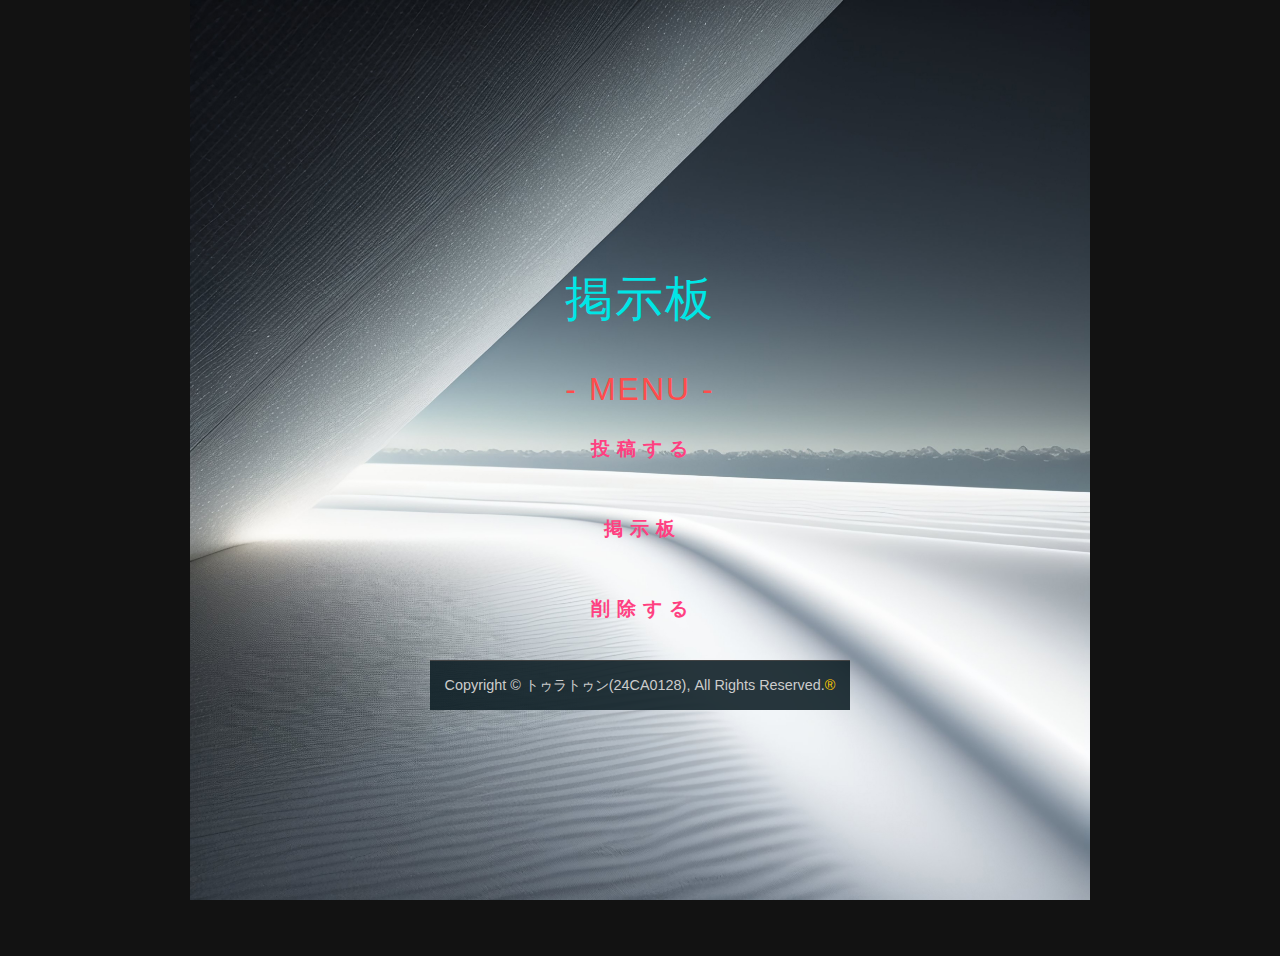
<file: 24CA0128トゥラトゥン/index.html>
<!DOCTYPE html>
<html lang = "ja">
    <head>
        <meta charset = "UTF-8">
        <title>index html</title>
        <link rel="stylesheet" href="mycss.css">
    </head>
    <body>
        <h1>掲示板</h1>
        <h2>- MENU -</h2>
        <a href = "post.html">投 稿 す る</a><br>
        <a href = "bbs.jsp">掲 示 板</a><br>
        <a href = "update.html">削 除 す る</a>
        <footer>
            <p>Copyright &copy; トゥラトゥン(24CA0128), All Rights Reserved.<span>&reg;</span></p>
        </footer>
    </body>
</html>
</file>
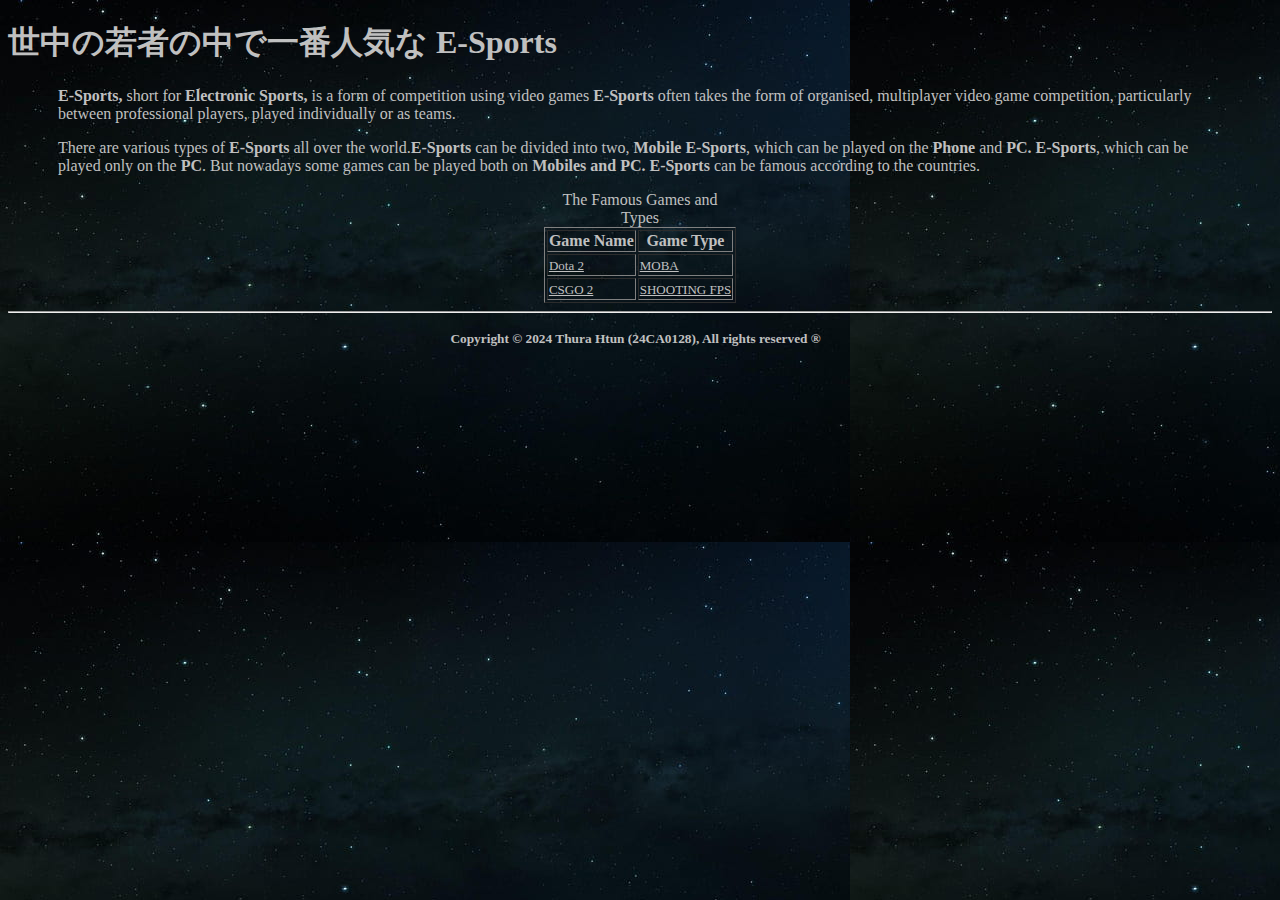
<file: トゥラトゥン-ホームページ/index.html>
<!DOCTYPE html>
<html lang = "ja">
    <head>
        <meta charset = "UTF-8">
        <title>index.html</title>
        <link rel = "stylesheet" href = "designdecor.css">
    </head>
    <body class = "bd">
        <header class = "th1">
            <h1 id = "th1">世中の若者の中で一番人気な E-Sports</h1>
            <p class = "p1"><strong class = "E">E-Sports,</strong> short for <strong class = "E">Electronic Sports,</strong> is a form of competition using video games
            <strong class = "E">E-Sports</strong> often takes the form of organised, multiplayer video game competition, particularly
            between professional players, played individually or as teams.</p><p class = "p2">There are various types of <strong class = "E">E-Sports</strong>
            all over the world.<strong class = "E">E-Sports</strong> can be divided into two, <strong class = "E">Mobile E-Sports</strong>, which
            can be played on the <strong class = "E">Phone</strong> and <strong class = "E">PC. E-Sports</strong>, which can be played only on
            the <strong class = "E">PC</strong>. But nowadays some games can be played both on <strong class = "E">Mobiles and PC. E-Sports                
            </strong>can be famous according to the countries.</p>
        </header>
        <div class = "main">
            <main class = "m1">
                <table class = "m2" border = 1 >
                    <caption class = "name">The Famous Games and Types</caption>
                    <thead>
                        <tr><th class = "header1">Game Name</th><th class = "header2">Game Type</th></tr>
                    </thead>
                    <tbody>
                        <tr><td><a href = "dota2.html" class = "tbdy1">Dota 2</td></a>
                            <td><a href = "https://en.wikipedia.org/wiki/Multiplayer_online_battle_arena" class = "tbdy2">MOBA</td></a></tr>
                        <tr><td><a href = "csgo2.html" class = "tbdy1">CSGO 2</td></a>
                            <td><a href = "https://en.wikipedia.org/wiki/Tactical_shooter" class = "tbdy2">SHOOTING FPS</td></a></tr>
                    </tbody>
                </table>
            </main>
        </div>
    </body>
    <hr>
    <p>
        <small class = "i">
            <strong>Copyright &copy; 2024 Thura Htun (24CA0128), All rights reserved &reg;</strong>
        </small>
    </p>
</html>
</file>
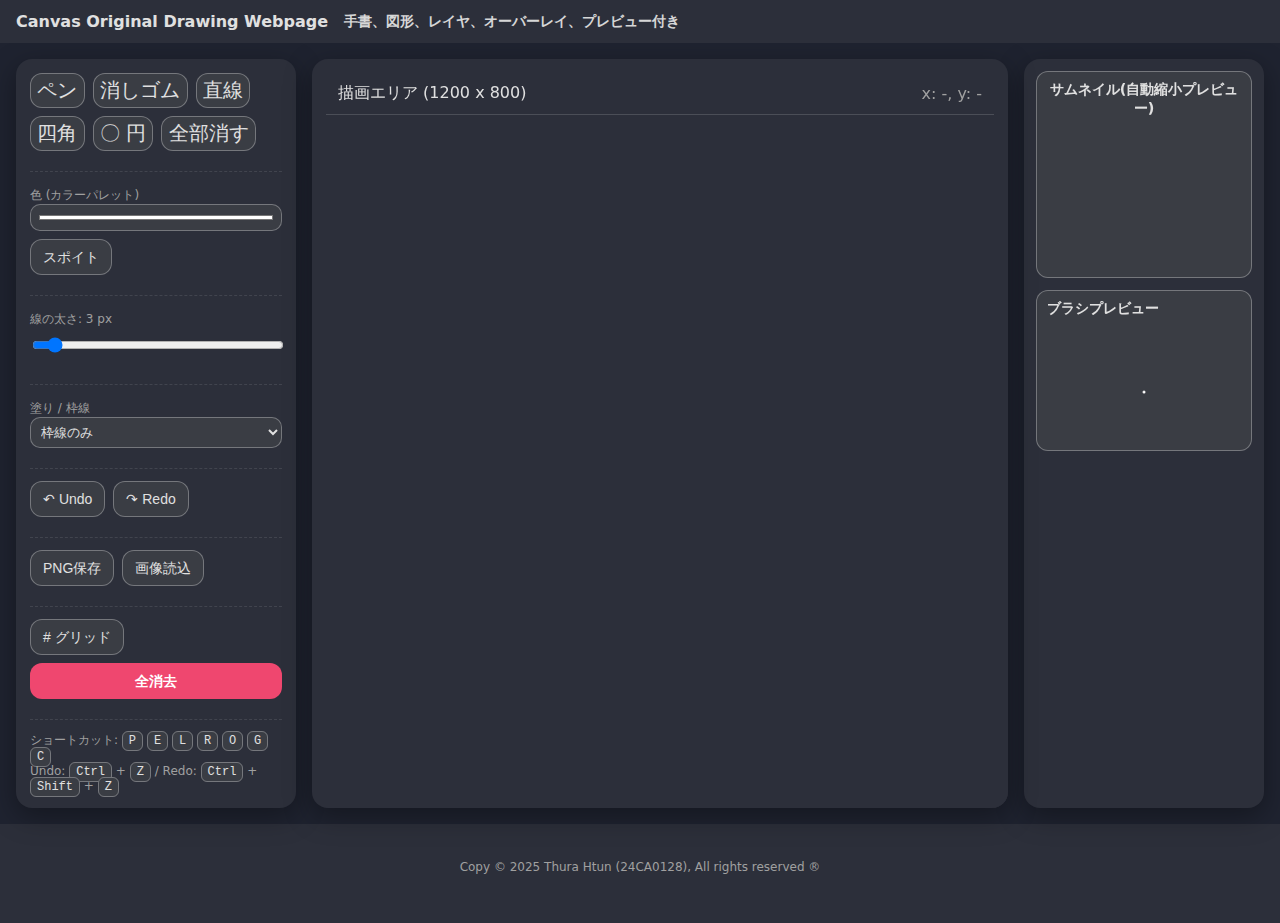
<file: 24CA0128_トゥラトゥン_Canvas/Canvas.html>
<!DOCTYPE html>
<html lang="ja">

<head>
    <meta charset="UTF-8">
    <title>24CA0128_トゥラトゥン</title>
    <link rel="stylesheet" href="style.css">
</head>

<body>
    <header>
        <div class="headband">Canvas <b>Original Drawing Webpage</b></div>
        <div class="subheadband">手書、図形、レイヤ、オーバーレイ、プレビュー付き</div>
    </header>
    <main>
        <aside class="paneltools" aria-label="tools">
            <div class="rowtools">
                <button onclick="setMode('draw')">ペン</button>
                <button onclick="setMode('erase')">消しゴム</button>
                <button onclick="setMode('line')">直線</button>
                <button onclick="setMode('rect')">四角</button>
                <button onclick="setMode('circle')">〇 円</button>
                <button onclick="clearCanvas()">全部消す</button>
            </div>
            <div class="section">
                <label>色 (カラーパレット)</label>
                <div class="row">
                    <input id="color" type="color" value = "#ffffff" >
                    <button class="btn" id="eyedrop" title="スポイトで取得 (I)">スポイト</button>
                </div>
            </div>

            <div class="section">
                <label>線の太さ: <span id="wVal">3</span> px</label>
                <input id="width" type="range" min="1" max="60" value="3" />
            </div>

            <div class="section">
                <label>塗り / 枠線</label>
                <select id="fillMode">
                    <option value="stroke">枠線のみ</option>
                    <option value="fill">塗りつぶし</option>
                    <option value="both">塗り + 枠線</option>
                </select>
            </div>

            <div class="section">
                <div class="row">
                    <button class="btn" id="undo" title="元に戻す (Ctrl+Z)">↶ Undo</button>
                    <button class="btn" id="redo" title="やり直し (Ctrl+Shift+Z)">↷ Redo</button>
                </div>
            </div>

            <div class="section">
                <div class="row">
                    <button class="btn" id="save" title="PNGとして保存">PNG保存</button>
                    <label class="btn" for="upload" title="画像を読み込み">画像読込<input id="upload" type="file"
                            accept="image/*" style="display:none"></label>
                </div>
            </div>

            <div class="section">
                <div class="row">
                    <button class="btn toggle" id="gridToggle" aria-pressed="false" title="方眼を表示/非表示 (G)">#
                        グリッド</button>
                    <button class="btn danger block" id="clear" title="全消去 (C)">全消去</button>
                </div>
            </div>

            <div class="section" style="font-size:12px;color:var(--muted)">
                <div>ショートカット: <span class="kbd">P</span> <span class="kbd">E</span> <span class="kbd">L</span> <span
                        class="kbd">R</span> <span class="kbd">O</span> <span class="kbd">G</span> <span
                        class="kbd">C</span></div>
                <div>Undo: <span class="kbd">Ctrl</span> + <span class="kbd">Z</span> / Redo: <span
                        class="kbd">Ctrl</span> + <span class="kbd">Shift</span> + <span class="kbd">Z</span></div>
            </div>
        </aside>
        <section class="panelstage">
            <div class="stage-header">
                <div>描画エリア (1200 x 800)</div>
                <div id="cursorInfo" style="font-variant-numeric:tabular-nums;color:var(--muted)">x: -, y: -</div>
            </div>
            <div class="stage-wrap">
                <canvas id="grid" width="1200" height="800" aria-label="グリッドキャンバス"></canvas>
                <!-- メイン描画キャンバス（履歴を保持） -->
                <canvas id="draw" width="1200" height="800" aria-label="メインキャンバス"></canvas>
                <!-- オーバーレイ（図形のプレビューやガイド線） -->
                <canvas id="overlay" width="1200" height="800" aria-label="オーバーレイキャンバス"></canvas>
            </div>
        </section>

        <!-- 右: プレビューなど別canvas -->
        <aside class="panel right" aria-label="プレビュー">
            <div class="thumb">
                <header>サムネイル(自動縮小プレビュー)</header>
                <canvas id="thumb" width="600" height="400"></canvas>
            </div>
            <div class="thumb">
                <header>ブラシプレビュー</header>
                <canvas id="brushView" width="220" height="120"></canvas>
            </div>
        </aside>
    </main>
    <footer>
        <p>Copy &copy; 2025 Thura Htun (24CA0128), All rights reserved &reg;</p>
    </footer>
    <script src = "Canvas.js"></script>
</body>
</html>
</file>
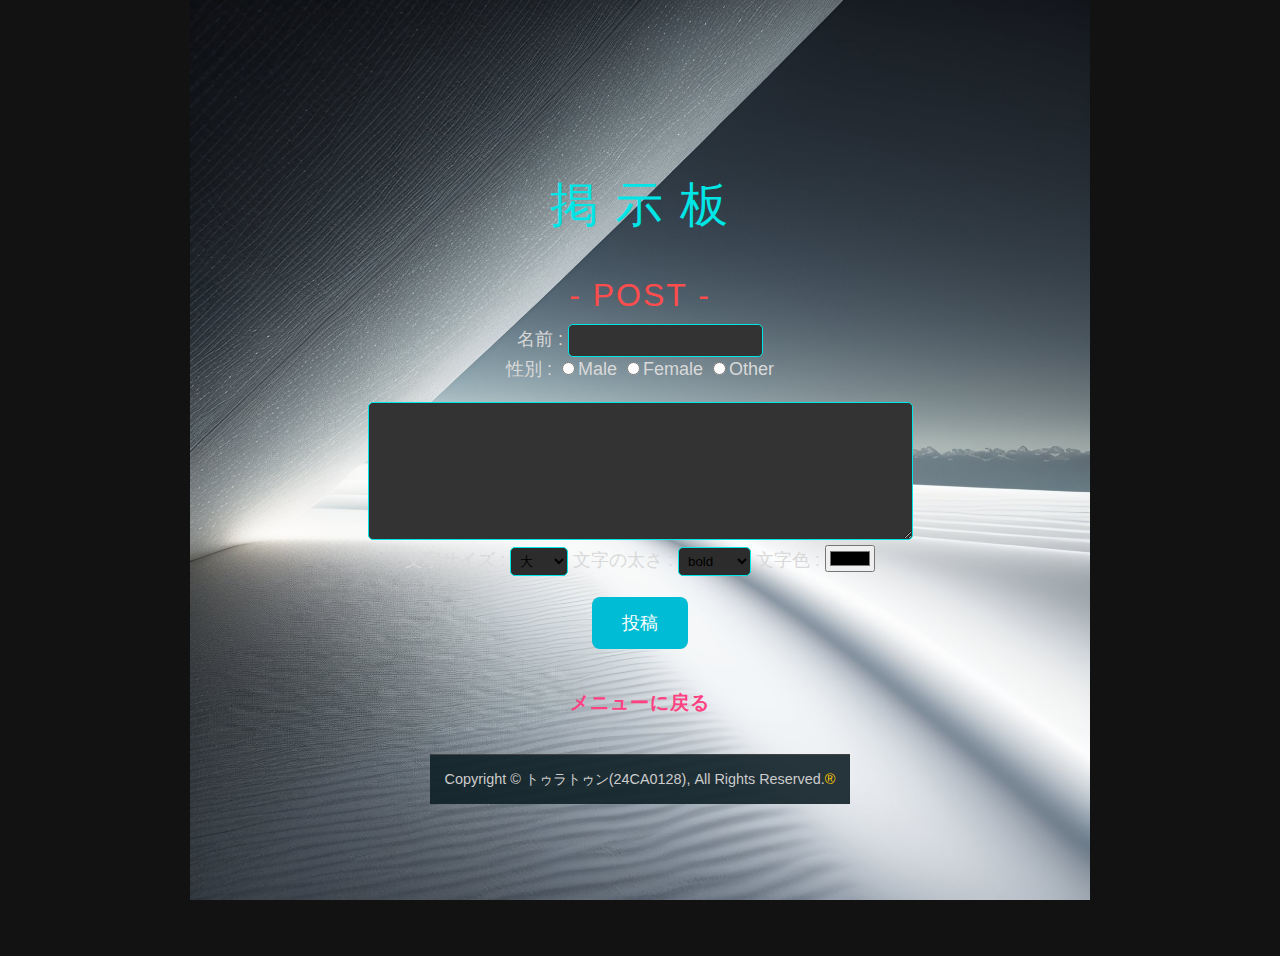
<file: 24CA0128トゥラトゥン/post.html>
<!DOCTYPE html>
<html lang = "ja">
    <head>
        <meta charset = "UTF-8">
        <title>post html</title>
        <link rel="stylesheet" href="mycss.css">
    </head>
    <body>
        <h1>掲 示 板</h1>
        <h2>- POST -</h2>
        <form method = "POST" action = "postservlet">
            <label>
                名前 : <input type = "text" name = "name"><br>
                性別 : <input type = "radio" name = "sex" value = "Male">Male
                       <input type = "radio" name = "sex" value = "Female">Female
                       <input type = "radio" name = "sex" value = "Other">Other<br>
                       <br>
                <textarea name = "message" rows = 8 cols = 64></textarea><br>
                文字サイズ : <select name = "fontSize">
                    <option value = "large">大</option>
                    <option value = "medium">普通</option>
                    <option value = "small">小</option>
                </select>
                文字の太さ : <select name = "fontWeight">
                    <option value = "700">bold</option>
                    <option value = "400">normal</option>
                    <option value = "300">thin</option>
                </select>
                文字色 : <input type = "color" name = "fontColor">
                <br>
                <br>
                <button type = "submit">投稿</button>
            </label>
        </form>
        <br>
        <a href = "index.html">メニューに戻る</a>
        <footer>
            <p>Copyright &copy; トゥラトゥン(24CA0128), All Rights Reserved.<span>&reg;</span></p>
        </footer>
    </body>
</html>
</file>
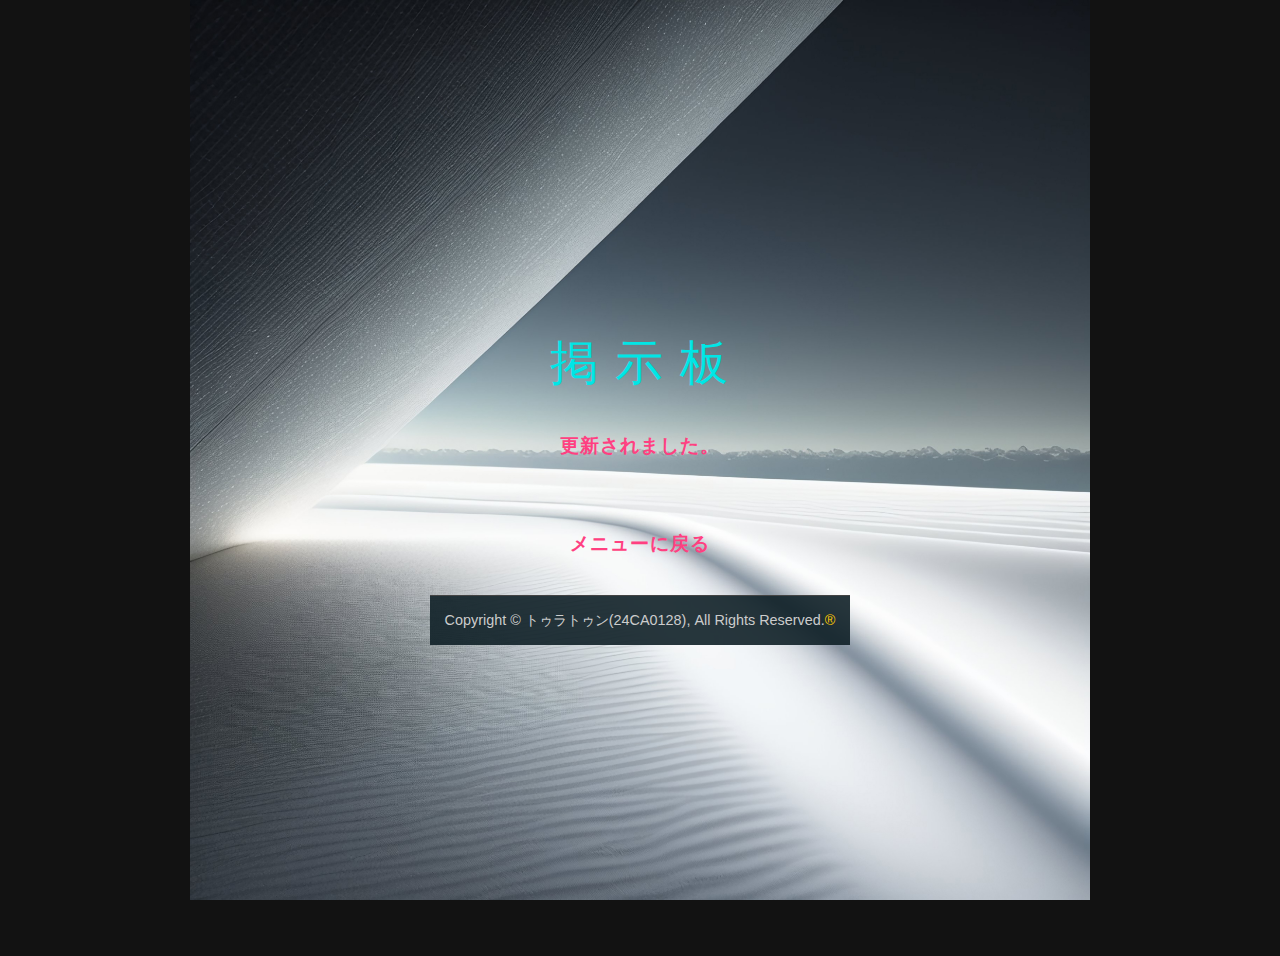
<file: 24CA0128トゥラトゥン/update.html>
<!DOCTYPE html>
<html lang = "ja">
    <head>
        <meta charset = "UTF-8">
        <title>update html</title>
        <link rel="stylesheet" href="mycss.css">
    </head>
    <body>
        <h1>掲 示 板</h1>
        <a href = "deleteservlet">更新されました。</a>
        <br>
        <br>
        <a href = "index.html">メニューに戻る</a>
        <footer>
            <p>Copyright &copy; トゥラトゥン(24CA0128), All Rights Reserved.<span>&reg;</span></p>
        </footer>
    </body>
</html>
</file>
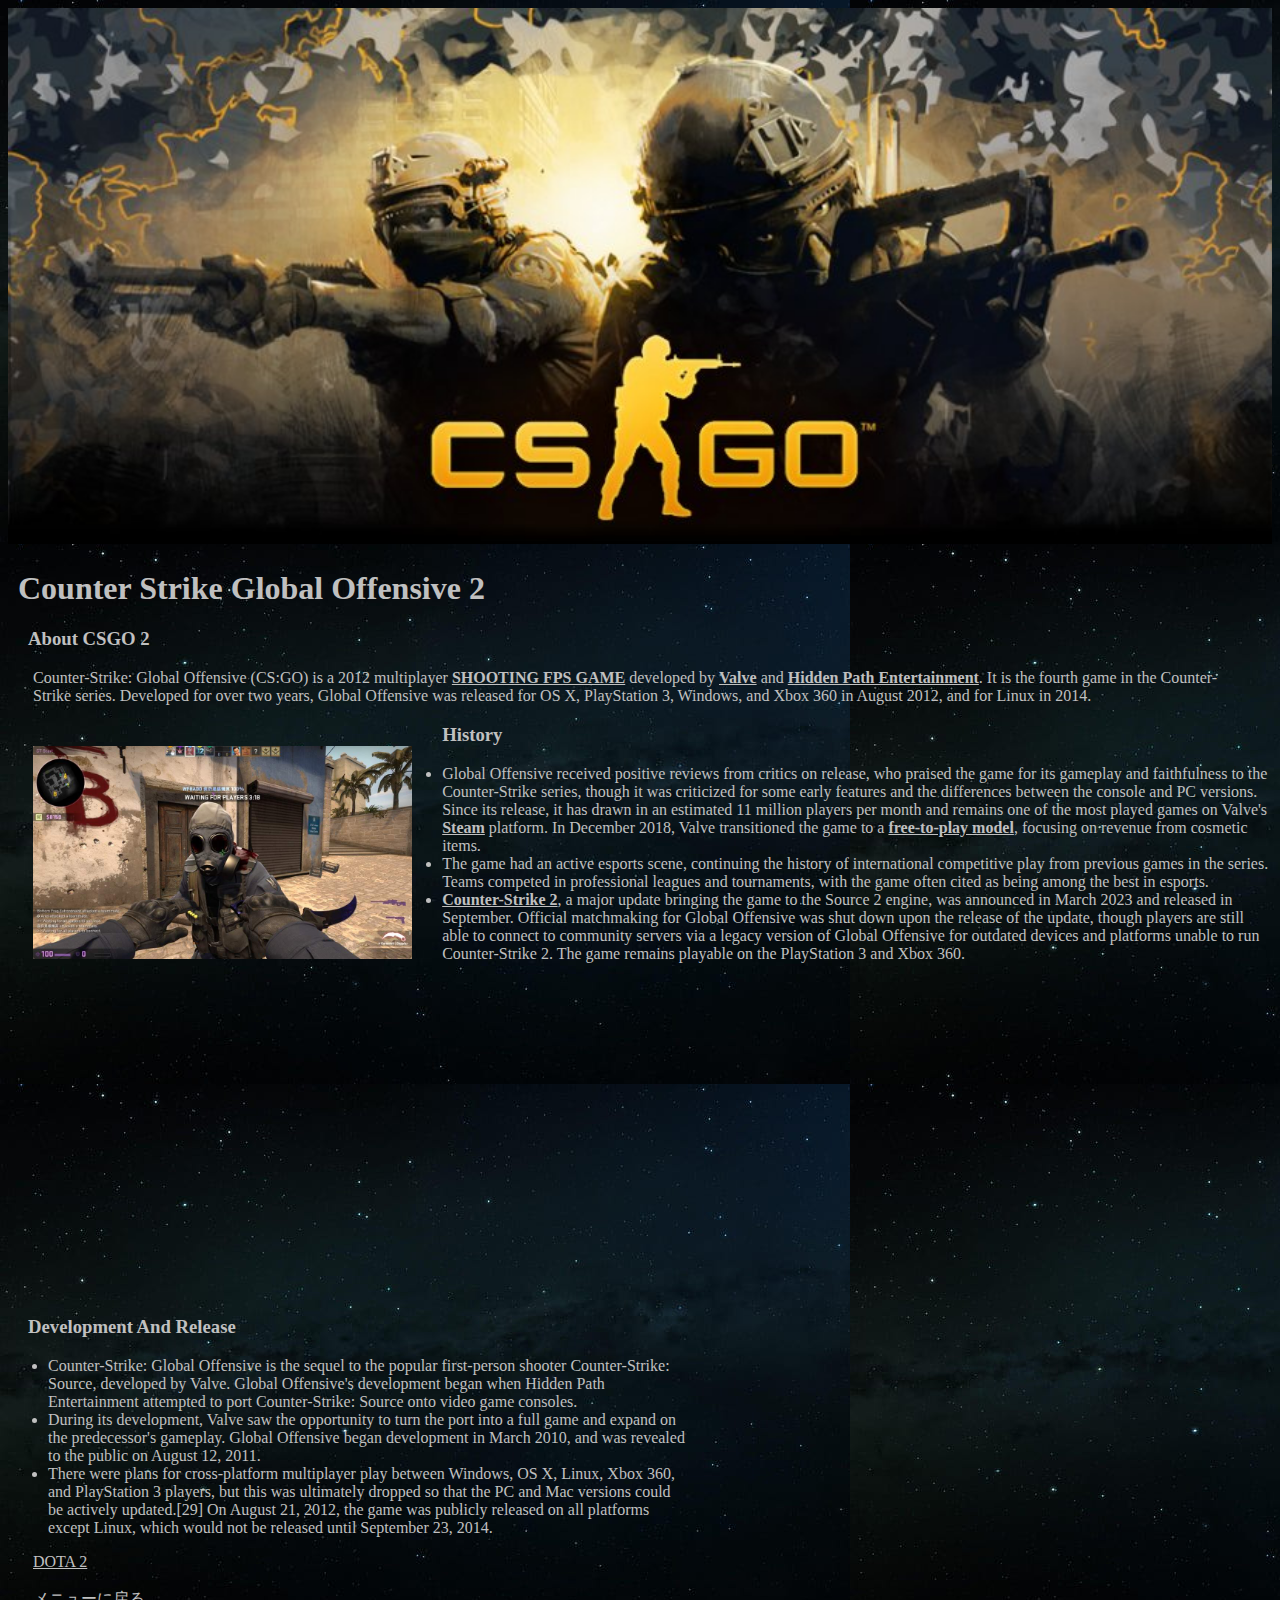
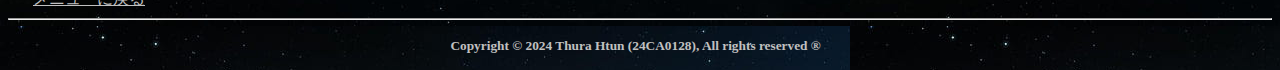
<file: トゥラトゥン-ホームページ/csgo2.html>
<!DOCTYPE html>
<html lang = "ja">
    <head>
        <meta charset = "UTF-8">
        <title>CSGO 2</title>
        <link rel = "stylesheet" href = "designdecor.css">
    </head>
    <body>
        <img srcset = "images/csgo1.jpg" width = 100%>
        <h1 class = "dname1">Counter Strike Global Offensive 2</h1>
        <h3 class = "dname2">About CSGO 2</h3>
        <p class = "d1">
            Counter-Strike: Global Offensive (CS:GO) is a 2012 multiplayer <a href = "https://en.wikipedia.org/wiki/Tactical_shooter" class = "m"><strong>SHOOTING FPS GAME</strong></a> developed by <a href = "https://www.valvesoftware.com/" class = "v"> <strong>Valve</strong></a> 
            and <a href = "https://en.wikipedia.org/wiki/Hidden_Path_Entertainment" class = "m"><strong>Hidden Path Entertainment</strong></a>. It is the fourth game in the Counter-Strike series. Developed for over two years, 
            Global Offensive was released for OS X, PlayStation 3, Windows, and Xbox 360 in August 2012, and for Linux in 2014.
        </p>
        <img srcset = "images/csgo1.2.jpg" class = "csgo1" width = 30%>
        <h3 class = "dname2">History</h3>
        <div class = "c1">
                <ul>
                    <li>Global Offensive received positive reviews from critics on release, who praised the game for its gameplay and faithfulness to the Counter-Strike series, though it was criticized for some early features and the differences
                         between the console and PC versions. Since its release, it has drawn in an estimated 11 million players per month and remains one of the most played games on Valve's <a href = "https://en.wikipedia.org/wiki/Steam_(service)" class = "v"><strong>Steam</strong></a> platform. In December 2018, Valve transitioned 
                         the game to a <a href = "https://en.wikipedia.org/wiki/Free-to-play" class = "v"><strong>free-to-play model</strong></a>, focusing on revenue from cosmetic items.</li>
                    <li>The game had an active esports scene, continuing the history of international competitive play from previous games in the series. Teams competed in professional leagues and tournaments, with the game often cited as being among the best in esports.</li>
                    <li><a href = "https://en.wikipedia.org/wiki/Counter-Strike_2" class = "m"><strong>Counter-Strike 2</strong></a>, a major update bringing the game to the Source 2 engine, was announced in March 2023 and released in September. Official matchmaking for Global Offensive was shut down upon the release of the update, though players are still able to 
                        connect to community servers via a legacy version of Global Offensive for outdated devices and platforms unable to run Counter-Strike 2. The game remains playable on the PlayStation 3 and Xbox 360.</li>
                </ul>
        </div>
        <iframe width="560" height="315" src="https://www.youtube.com/embed/OCspjQh-BcY?si=_0CGjhowuSapb5LX" title="YouTube video player" frameborder="0" allow="accelerometer; autoplay; clipboard-write; encrypted-media; gyroscope; picture-in-picture; web-share" referrerpolicy="strict-origin-when-cross-origin" allowfullscreen class = "csgo2"></iframe>
        <iframe width="560" height="315" src="https://www.youtube.com/embed/ExZtISgOxEQ?si=OhjJTMxH6RhbESIn" title="YouTube video player" frameborder="0" allow="accelerometer; autoplay; clipboard-write; encrypted-media; gyroscope; picture-in-picture; web-share" referrerpolicy="strict-origin-when-cross-origin" allowfullscreen
        class = "csgo"></iframe>
        <h3 class = "dname3">Development And Release</h3>
        <ul>
            <li>Counter-Strike: Global Offensive is the sequel to the popular first-person shooter Counter-Strike: Source, developed by Valve. Global Offensive's development began when Hidden Path Entertainment attempted to port Counter-Strike: Source onto video game consoles.</li>
            <li>During its development, Valve saw the opportunity to turn the port into a full game and expand on the predecessor's gameplay. Global Offensive began development in March 2010, and was revealed to the public on August 12, 2011.</li>
            <li>There were plans for cross-platform multiplayer play between Windows, OS X, Linux, Xbox 360, and PlayStation 3 players, but this was ultimately dropped so that the PC and Mac versions could be actively updated.[29] On August 21, 2012, the game was publicly released on 
                all platforms except Linux, which would not be released until September 23, 2014.</li>
        </ul>
        <nav>
            <a href = "dota2.html" class = "i">DOTA 2</a><br>
            <br>
            <a href = "index.html" class = "i">メニューに戻る</a>
        </nav>
    </body>
    <hr>
    <p>
        <small class = "i">
            <strong>Copyright &copy; 2024 Thura Htun (24CA0128), All rights reserved &reg;</strong>
        </small>
    </p>
</html>
</file>
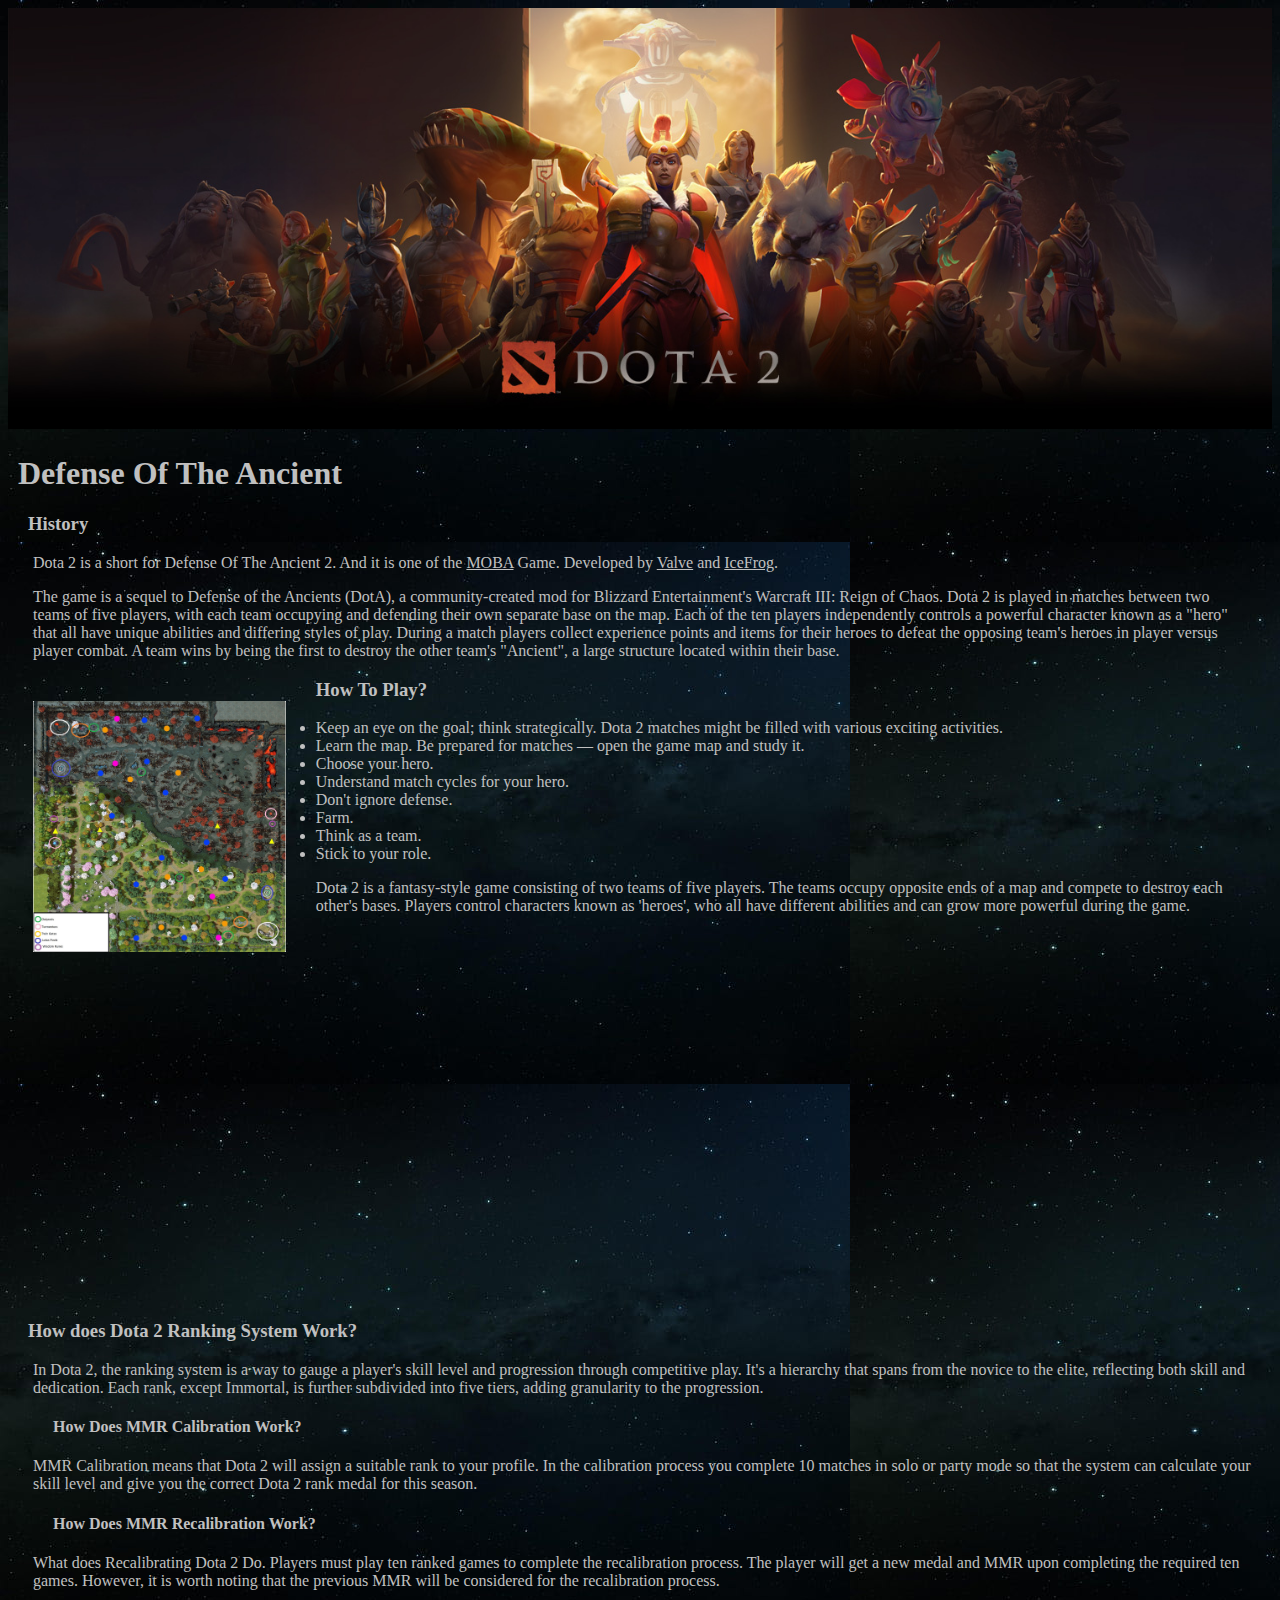
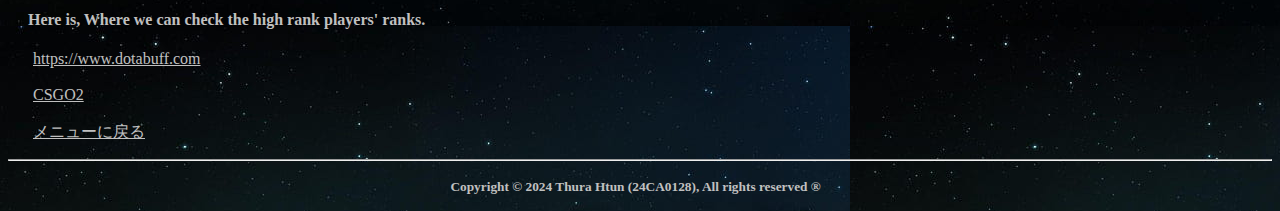
<file: トゥラトゥン-ホームページ/dota2.html>
<!DOCTYPE html>
<html lang = "ja">
    <head>
        <meta charset = "UTF-8">
        <title>dota 2</title>
        <link rel = "stylesheet" href = "designdecor.css">
    </head>
    <body class = "dota2">
        <img srcset = "images/A005.jpg" width = 100%>
        <h1 class = "dname1">Defense Of The Ancient</h1>
        <h3 class = "dname2">History</h3>
        <p class = "d1">Dota 2 is a short for Defense Of The Ancient 2. And it is one of the <a href = "https://en.wikipedia.org/wiki/Multiplayer_online_battle_arena" class = "m">MOBA</a> Game.
        Developed by <a href = "https://www.valvesoftware.com/" class = "v"> Valve</a> and <a href = "https://dota2.fandom.com" class = "i"> IceFrog</a>. </p>
        <p class = "d2">
            The game is a sequel to Defense of the Ancients (DotA), a community-created mod for Blizzard Entertainment's Warcraft III: Reign of Chaos. 
            Dota 2 is played in matches between two teams of five players, with each team occupying and defending their own separate base on the map. 
            Each of the ten players independently controls a powerful character known as a "hero" that all have unique abilities and differing styles 
            of play. During a match players collect experience points and items for their heroes to defeat the opposing team's heroes in player versus player 
            combat. A team wins by being the first to destroy the other team's "Ancient", a large structure located within their base.
        </p>
        <img srcset = "images/A101.jpg" class = "a101" width = 20%>
        <h3 class = "dname3">How To Play?</h3>
        <div id = "1">
            <ul>
                <li>Keep an eye on the goal; think strategically. Dota 2 matches might be filled with various exciting activities.</li>
                <li>Learn the map. Be prepared for matches — open the game map and study it.</li>
                <li>Choose your hero.</li>
                <li>Understand match cycles for your hero.</li>
                <li>Don't ignore defense.</li>
                <li>Farm.</li>
                <li>Think as a team.</li>
                <li>Stick to your role.</li>
            </ul>
            <p class = "sys">
                Dota 2 is a fantasy-style game consisting of two teams of five players. The teams occupy opposite ends of a map and compete 
                to destroy each other's bases. Players control characters known as 'heroes', who all have different abilities and can grow 
                more powerful during the game.
            </p>
            <iframe width="560" height="315" src="https://www.youtube.com/embed/ATnETqrWbwo?si=P7eD3l8cSdeyNy7B" 
                title="YouTube video player" frameborder="0" allow="accelerometer; autoplay; clipboard-write; encrypted-media; gyroscope; picture-in-picture; 
                web-share" referrerpolicy="strict-origin-when-cross-origin" allowfullscreen class = "sys0"></iframe>
        </div>
            <h3 class = "dname3">How does Dota 2 Ranking System Work?</h3>
            <div id = "t2">
            <p>
                In Dota 2, the ranking system is a way to gauge a player's skill level and progression through competitive play. It's a hierarchy 
                that spans from the novice to the elite, reflecting both skill and dedication. Each rank, except Immortal, is further subdivided 
                into five tiers, adding granularity to the progression.
            </p>
            <h4 class = "dname3">How Does MMR Calibration Work?</h4>
            <p>
                MMR Calibration means that Dota 2 will assign a suitable rank to your profile. In the calibration process you complete 10 matches in solo or party 
                mode so that the system can calculate your skill level and give you the correct Dota 2 rank medal for this season.
            </p>
            <h4 class = "dname3">How Does MMR Recalibration Work?</h4>
            <p>
                What does Recalibrating Dota 2 Do. Players must play ten ranked games to complete the recalibration process. The player will get a new medal and 
                MMR upon completing the required ten games. However, it is worth noting that the previous MMR will be considered for the recalibration process.
            </p>
        </div>
        <h4 class = "dname3">Here is, Where we can check the high rank players' ranks.</h4>
        <nav>
            <a href = "https://www.dotabuff.com" class = "i">https://www.dotabuff.com</a><br>
            <br>
            <a href = "csgo2.html" class = "i">CSGO2</a><br>
            <br>
            <a href = "index.html" class = "i">メニューに戻る</a>
        </nav>
        </p>
    </body>
    <hr>
    <p>
        <small class = "i">
            <strong>Copyright &copy; 2024 Thura Htun (24CA0128), All rights reserved &reg;</strong>
        </small>
    </p>
</html>
</file>
<file: 24CA0128トゥラトゥン/mycss.css>
body {
    font-family: 'Roboto', sans-serif;
    background: linear-gradient(to bottom right, #0f2027, #203a43, #2c5364);
    background-image: url('image/bgimage.jpg');
    background-size: contain; 
    background-repeat: no-repeat;
    background-position: center center; 
    background-attachment: fixed; 
    background-color: #121212;
    display: flex;
    flex-direction: column;
    justify-content: center;
    align-items: center;
    height: 100vh;
    padding: 20px;
    text-align: center;
}

h1, h2 {
    font-family: 'Orbitron', sans-serif;
    text-align: center;
    color: #4ee8d7; 
    letter-spacing: 2px;
    margin: 20px;
    text-transform: uppercase;
    font-weight: 400;
}

h1 {
    font-size: 3rem;
    color: #00e6e6;
}

h2 {
    font-size: 2rem;
    color: #ff4c4c;
    margin-bottom: 10px;
}
p{
    margin: 10px 0;
    padding: 5px;
    font-size: 1em;
}
.post-container{
    border: 1px solid #444;
    border-radius: 8px;
    background: rgba(0, 0, 0, 0.6);
    padding: 15px;
    margin: 15px auto;
    width: 80%;
    box-shadow: 2px 2px 10px rgba(0, 0, 0, 0.5);
}
.container {
    width: 100%;
    max-width: 800px;
    background-color: #1C1C1C;
    padding: 30px 25px;
    border-radius: 12px;
    box-shadow: 0 10px 40px rgba(0, 184, 212, 0.4);
    margin-top: 30px;
}

form {
    display: flex;
    flex-direction: column;
    gap: 15px;
}

label {
    font-size: 18px;
    color: #d9d9d9;
    font-weight: 500;
    margin-bottom: 5px;
}

input[type="text"],
textarea{
    background-color: #333333;
    color: #ffffff;
    border: 1px solid #00e6e6;
    padding: 8px;
    border-radius: 5px;
}
select{
    background-color: #2c2c2c;
    border: 1px solid #00e6e6;
    padding: 5px;
    border-radius: 5px;
}
input[type="text"]:focus, 
textarea:focus, 
select:focus, 
input[type="color"]:focus {
    outline: none;
    border-color: #00B8D4;
    box-shadow: 0 0 10px rgba(0, 184, 212, 0.6);
}

button[type="submit"] {
    background-color: #00bcd4;
    color: #ffffff;
    font-size: 18px;
    padding: 14px 30px;
    border: none;
    border-radius: 8px;
    cursor: pointer;
    transition: all 0.3s ease;
}

button[type="submit"]:hover {
    background-color: #008c9e;
    transform: scale(1.05);
}

.gender-options {
    display: flex;
    gap: 15px;
    justify-content: center;
    margin-top: 10px;
}

.gender-options input {
    margin: 0 5px;
}

a {
    color: #FF4081;
    text-decoration: none;
    font-size: 1.2rem;
    letter-spacing: 1px;
    margin: 10px 0;
    display: inline-block;
    padding: 8px 20px;
    border-radius: 50px;
    transition: all 0.3s ease-in-out;
    font-weight: 600;
}

a:hover {
    background-color: #FF4081;
    color: #121212;
    transform: scale(1.1);
}
@media (max-width: 768px) {
    .container {
        padding: 20px;
    }

    h1 {
        font-size: 2.5rem;
    }

    h2 {
        font-size: 1.6rem;
    }

    button[type="submit"] {
        padding: 12px 25px;
    }
}
footer{
    text-align: center;
    margin-top: 20px;
    padding: 10px;
    font-size: 0.9em;
    color: #cccccc;
    background: rgba(15, 32, 39, 0.9);
    border-top: 1px solid #444444;
}
footer p{
    margin: 0;
}
footer span{
    color: #ffcc00;
}
</file>
<file: トゥラトゥン-ホームページ/designdecor.css>
/*Title*/
#th1{
    color: rgb(192, 192, 192);
}
#th1:hover{
    color: red;
}
.p1,.p2{
    padding-left: 50px;
    padding-right: 50px;
    text-align: match-parent;
}

.E{
    color: rgb(192, 192, 192);
    font-weight: bold;
}

.tbdy1{
    color: rgb(192, 192, 192);
    line-height: normal;
    font-size: small;
}
.tbdy2{
    color: rgb(192, 192, 192);
    line-height: normal;
    font-size: small;
}

.tbdy1:hover{
    color: red;
}
.tbdy2:hover{
    color: red;
}
.header1:hover{
    color: red;
}
.header1:active{
    color: purple;
}
.header2:hover{
    color: red;
}
.header2:active{
    color: purple;
}
table{
    margin-left: auto;
    margin-right: auto;
}
small{
    padding-left: 35%;
    padding-right: 35%;
}

body{
    background-image: url("images/A003.jpg");
    font-size: medium;
    color: rgb(192, 192, 192);
}
.m{
    color: rgb(192, 192, 192)
}
.m:hover{
    color: red;
}
.m:active{
    color: purple;
}
.v{
    color: rgb(192, 192, 192);
}
.v:hover{
    color: red;
}
.v:active{
    color: purple;
}
.i{
    color: rgb(192, 192, 192);
}
.i:hover{
    color: red;
}
.i.active{
    color: purple;
}
.dname2:hover{
    color: red;
}
.dname3:hover{
    color: red;
}
.dname1{
    padding-left: 10px;
    padding-right: 10px;
    font-weight: 700;
}
.dname2{
    padding-left: 20px;
    padding-right: 20px;
}
.dname3{
    padding-left: 20px;
    padding-right: 20px;
}
#t2{
    padding-left: 25px;
    padding-right: 25

}
.d1{
    padding-left: 25px;
    padding-right: 25px;
}
.d2{
    padding-left: 25px;
    padding-right: 25px;
}
.sys{
    padding-left: 25px;
    padding-right: 25px;
}
.sys0{
    padding-left: 400px;
}
nav{
    padding-left: 25px;
}
.a101{
    padding-top: 25px;
    padding-left: 25px;
    margin-right: 30px;
    margin-bottom: 30px;
    float: left;
    clear: left;
}
.csgo1{
    padding-top: 25px;
    padding-left: 25px;
    margin-right: 30px;
    margin-bottom: 30px;
    float: left;
    clear: left;
}
.csgo{
    padding-right: 25px;
    float: right;
    clear: right;
}
.csgo2{
    padding-left: 25px;
}
</file>
<file: 24CA0128_トゥラトゥン_Canvas/style.css>
/* ==========================
    ベースレイアウト & テーマ（落ち着いたダークテーマ）
========================== */
:root {
    --bg: #1f2330;        /* 背景: ダークネイビー系 */
    --panel: #2c2f3a;     /* パネル・キャンバス: 濃いグレー */
    --accent: #e0e0e0;    /* 文字・アクセント: アイボリー系 */
    --text: #e0e0e0;      /* メイン文字: アイボリー */
    --muted: #a0a0a0;     /* サブ文字: ソフトグレー */
    --danger: #ef476f;    /* 注意系: 赤ピンク */
    --shadow: 0 8px 28px rgba(0,0,0,.35);
    --radius: 16px;
}

* { box-sizing: border-box; }

html, body { height: 100%; }

body {
    margin: 0;
    background: var(--bg);
    color: var(--text);
    font-family: ui-sans-serif, system-ui, -apple-system, Segoe UI, Roboto, "Noto Sans JP", "Hiragino Kaku Gothic ProN", sans-serif;
}

/* --------------------------
    ヘッダー
-------------------------- */
header {
    display:flex;
    align-items:center;
    gap:16px;
    padding:12px 16px;
    position:sticky;
    top:0;
    z-index:30;
    background: var(--panel);
    color: var(--accent);
}

.headband, .subheadband { font-weight:800; }
.headband b { color: var(--accent); }
.subheadband { font-size:14px; opacity:0.95; }

/* --------------------------
    メインレイアウト
-------------------------- */
main {
    display:grid;
    grid-template-columns: 280px 1fr 240px;
    gap:16px;
    padding:16px;
}

.paneltools, .panel.right, .panelstage {
    background: var(--panel);
    border-radius: var(--radius);
    box-shadow: var(--shadow);
    padding:14px;
    display:flex;
    flex-direction:column;
    gap:12px;
}

.panel.right { padding:12px; }

.panelstage {
    position:relative;
    overflow:hidden;
    border-radius: var(--radius);
}

.stage-header {
    display:flex;
    justify-content:space-between;
    align-items:center;
    padding:10px 12px;
    border-bottom:1px solid rgba(255,255,255,.15);
}

/* --------------------------
    キャンバス
-------------------------- */
.stage-wrap { position:relative; background:var(--panel); }

canvas#draw, canvas#overlay, canvas#grid {
    position:absolute;
    inset:0;
}

canvas#draw { 
    background: var(--panel); 
    pointer-events:auto; 
}

canvas#overlay, canvas#grid { pointer-events:none; }

/* --------------------------
    グリッド線用（JSで描画）例
-------------------------- */
/* グリッド線は薄いグレーで見やすく */
canvas#grid {
    position: absolute;
    inset: 0;
    pointer-events: none; /* イベント無効化はそのまま */
    background: transparent; /* ← ここを必ず透明にする */
    z-index: 5; /* 他のキャンバスより前面に表示 */
}

/* --------------------------
    ツール・ボタン
-------------------------- */
.rowtools, .row { display:flex; gap:8px; flex-wrap:wrap; }

.section {
    border-top:1px dashed rgba(255,255,255,.1);
    padding-top:12px;
    margin-top:8px;
}

.section:first-child { border-top:none; padding-top:0; margin-top:0; }

button, .btn {
    display:inline-flex;
    align-items:center;
    justify-content:center;
    gap:8px;
    padding:10px 12px;
    background:#3a3d44;
    color:var(--accent);
    border:1px solid rgba(255,255,255,.3);
    border-radius:12px;
    cursor:pointer;
    transition:.15s ease-in-out transform, .15s opacity;
    user-select:none;
    text-decoration:none;
    font-size:14px;
    line-height:1;
}

button:hover, .active { background: var(--accent); color: var(--panel); }

.rowtools button { font-size:1.25rem; padding:0.4rem; }

.btn.danger {
    border-color:transparent;
    background:#ef476f;
    color:#fff;
    font-weight:700;
}

.btn.block { width:100%; text-align:center; }

/* --------------------------
    ラベル・入力
-------------------------- */
label { font-size:12px; color:var(--muted); }

input[type="color"], input[type="range"], select {
    width:100%;
    background:#3a3d44;
    border:1px solid rgba(255,255,255,.3);
    color: var(--accent);
    border-radius:10px;
    padding:6px;
}

/* --------------------------
    サムネイル・プレビュー
-------------------------- */
.thumb {
    width:100%;
    background:#3a3d44;
    border:1px solid rgba(255,255,255,.3);
    border-radius:12px;
    overflow:hidden;
    text-align:center;
}

.thumb header {
    background:transparent;
    border:none;
    padding:8px 10px;
    font-weight:bold;
    font-size:0.9rem;
    margin-bottom:0.5rem;
}

.thumb canvas { display:block; width:100%; height:auto; }

/* --------------------------
    キーボード表示・文章
-------------------------- */
.kbd {
    font-family: ui-monospace, SFMono-Regular, Menlo, monospace;
    background:#3a3d44;
    border:1px solid rgba(255,255,255,.3);
    padding:2px 6px;
    border-radius:6px;
    color: var(--accent);
}

p { text-align:center; color:var(--muted); font-size:12px; padding:12px 0 20px; }

/* --------------------------
    フッター
-------------------------- */
footer {
    background: #2c2f3a; /* フッター背景 */
    color: var(--accent);
    text-align:center;
    font-size:12px;
    padding:12px 0 20px;
}

/* --------------------------
    メディアクエリ
-------------------------- */
@media (max-width:1100px) {
    main { grid-template-columns:1fr; }
    .right { order:3; }
}
</file>
